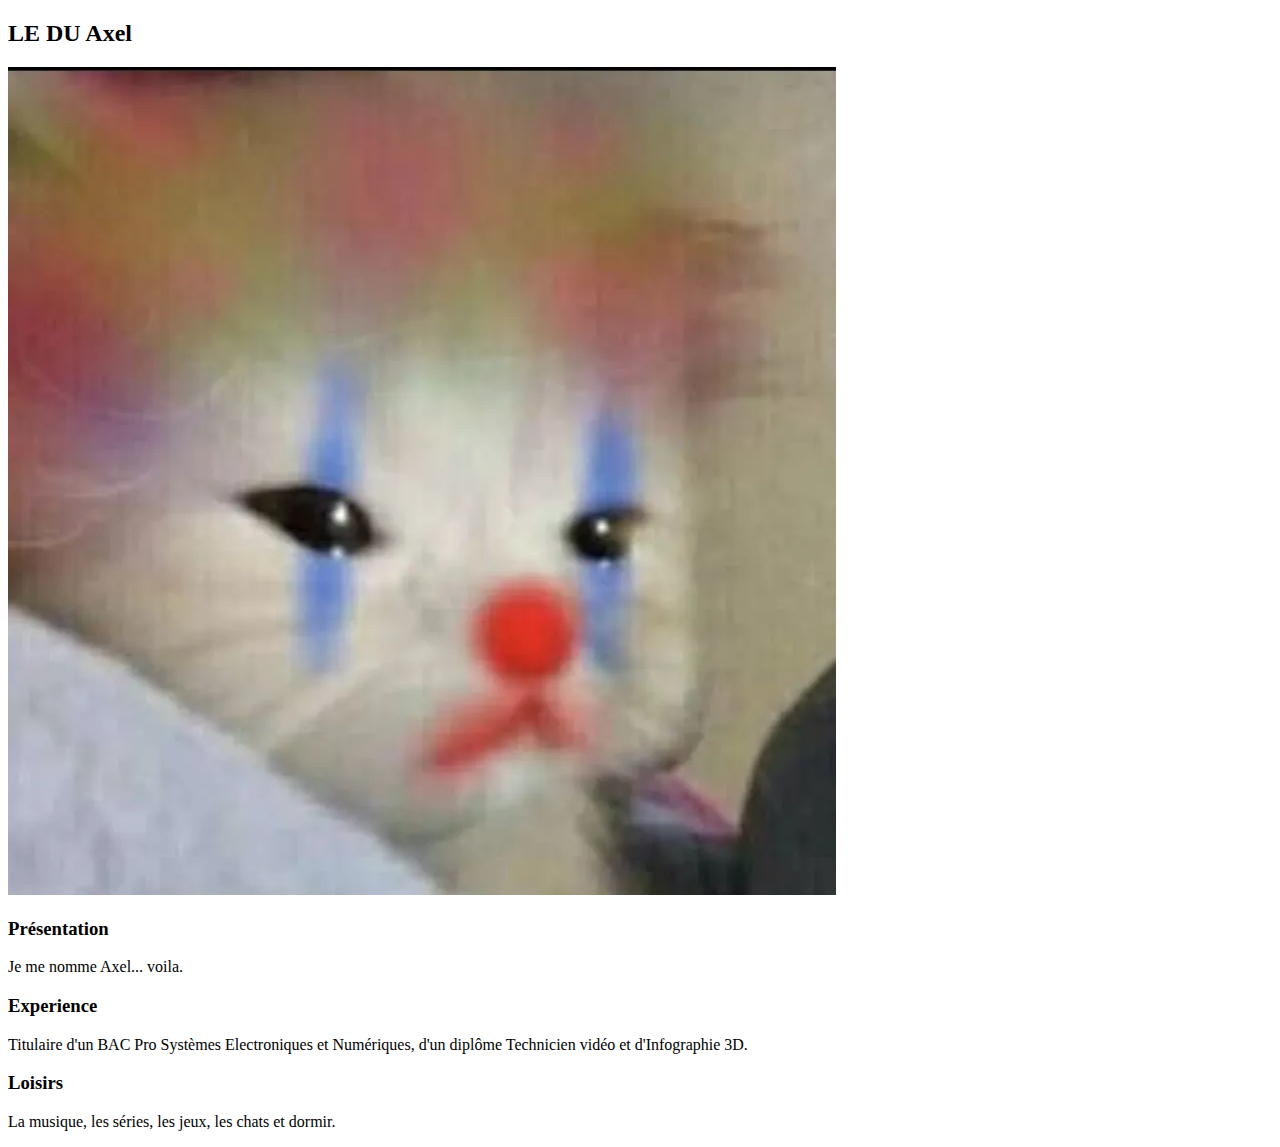
<file: axell.html>
<!DOCTYPE html>
<html lang="en">
<head>
    <meta charset="UTF-8">
    <meta name="viewport" content="width=device-width, initial-scale=1.0">
    <title>Document</title>
</head>
<body>
    <div id="axell" class="stagiaire">
        <h2> LE DU Axel </h2>
        <img src="image/axell.jpg">
        </div> 
            <h3> Présentation </h3>
                <p> Je me nomme Axel... voila.</p>
            <h3> Experience </h3>
                <p> Titulaire d'un BAC Pro Systèmes Electroniques et Numériques, d'un diplôme Technicien vidéo et d'Infographie 3D.</p>
            <h3> Loisirs </h3>
                <p> La musique, les séries, les jeux, les chats et dormir.</p>

        </div>
    </div>
</body>
</html>
</file>
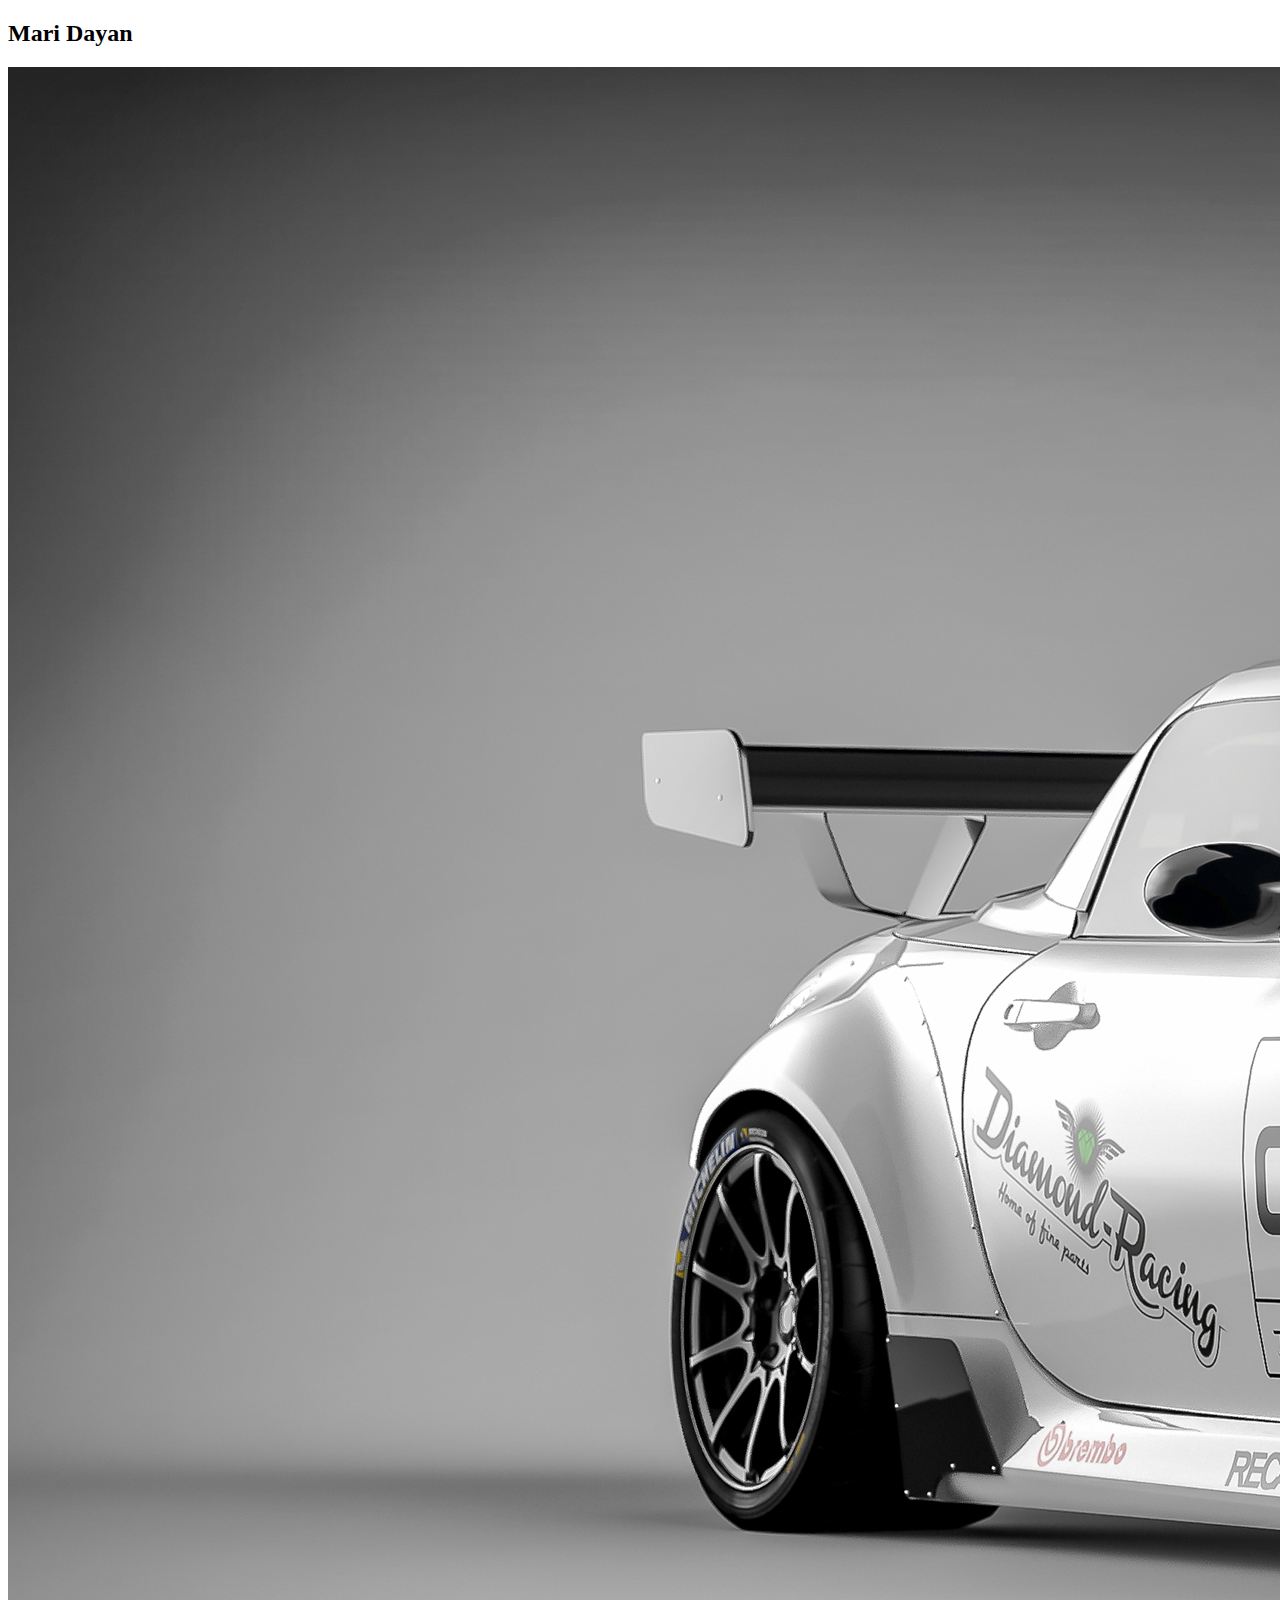
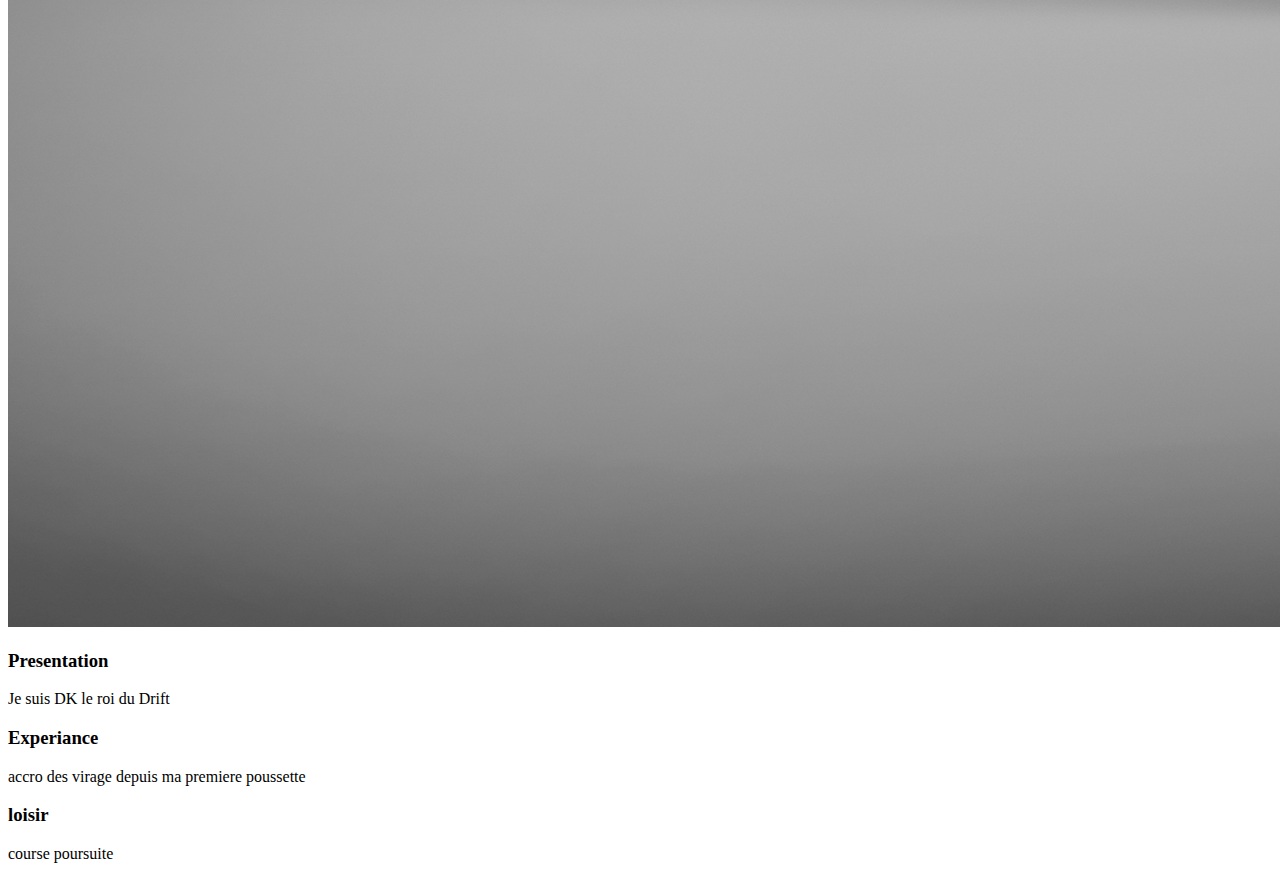
<file: dayan.html>
<!DOCTYPE html>
<html lang="en">
<head>
    <meta charset="UTF-8">
    <meta name="viewport" content="width=device-width, initial-scale=1.0">
    <title>Document</title>
</head>
<body>
    <div id="DayanM" class="stagiaire">
        <h2>Mari Dayan</h2>
        <img src="./image/dayan.jpg.jpg">
        <div>
            <h3>Presentation</h3>
            <p>Je suis DK le roi du Drift</p>
            <h3>Experiance</h3>
            <p>accro des virage depuis ma premiere poussette</p>
            <h3>loisir</h3>
            <p>course poursuite</p>
        </div>
    </div>
</body>
</html>
</file>
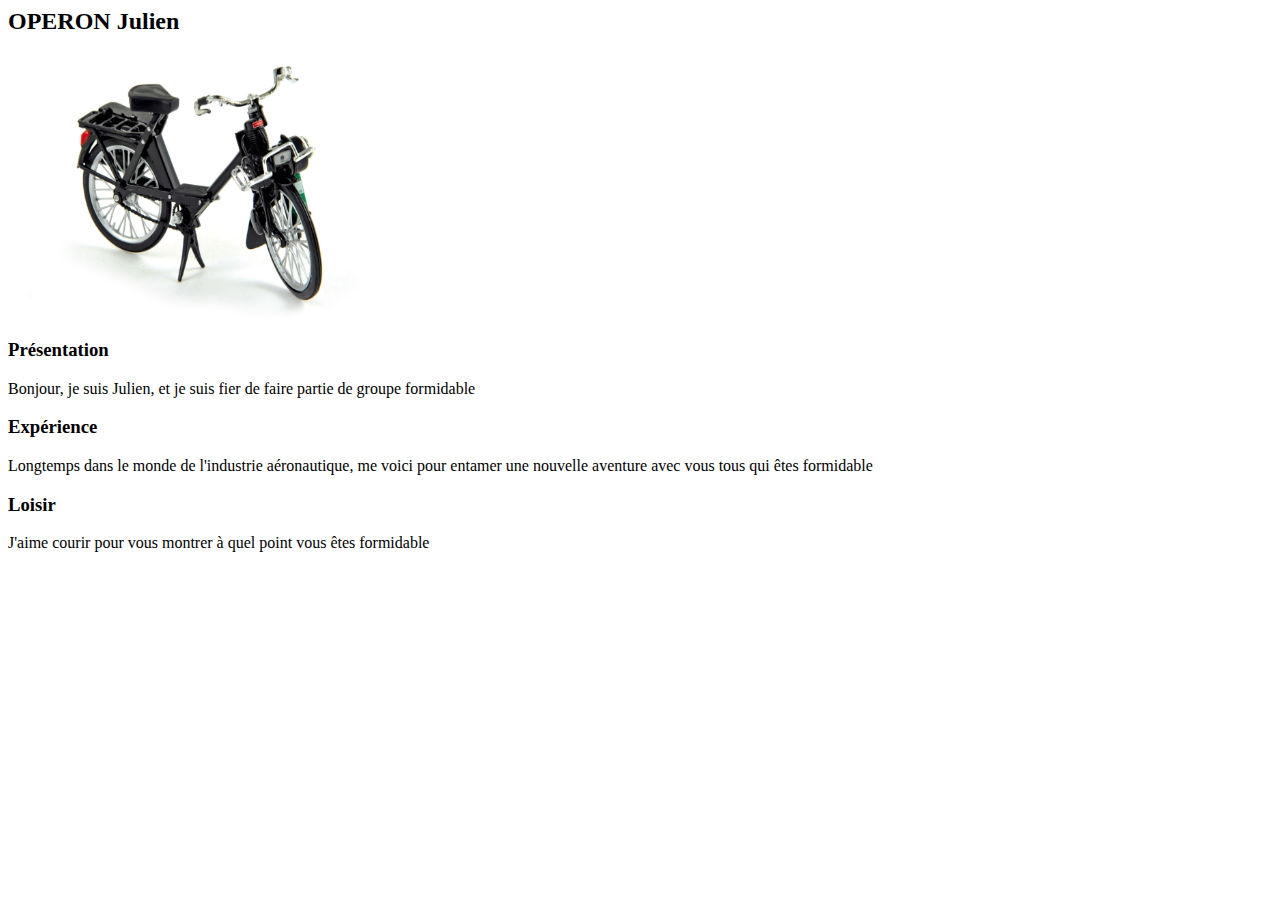
<file: julieno.html>
<html>
<div id=Julien class="stagiaire"></div>
<h2>OPERON Julien</h2>
<img src="./image/julieno.jpg" alt="solex" title="une bien belle bécane" width="30%" height="30%" >
<div>
    <h3>Présentation</h3>
    <p>Bonjour, je suis Julien, et je suis fier de faire partie de groupe formidable</p>
    <h3>Expérience</h3>
    <p>Longtemps dans le monde de l'industrie aéronautique, me voici pour entamer une nouvelle aventure avec vous tous qui êtes formidable</p>
    <h3>Loisir</h3>
    <p>J'aime courir pour vous montrer à quel point vous êtes formidable</p>
</div>
</html>
</file>
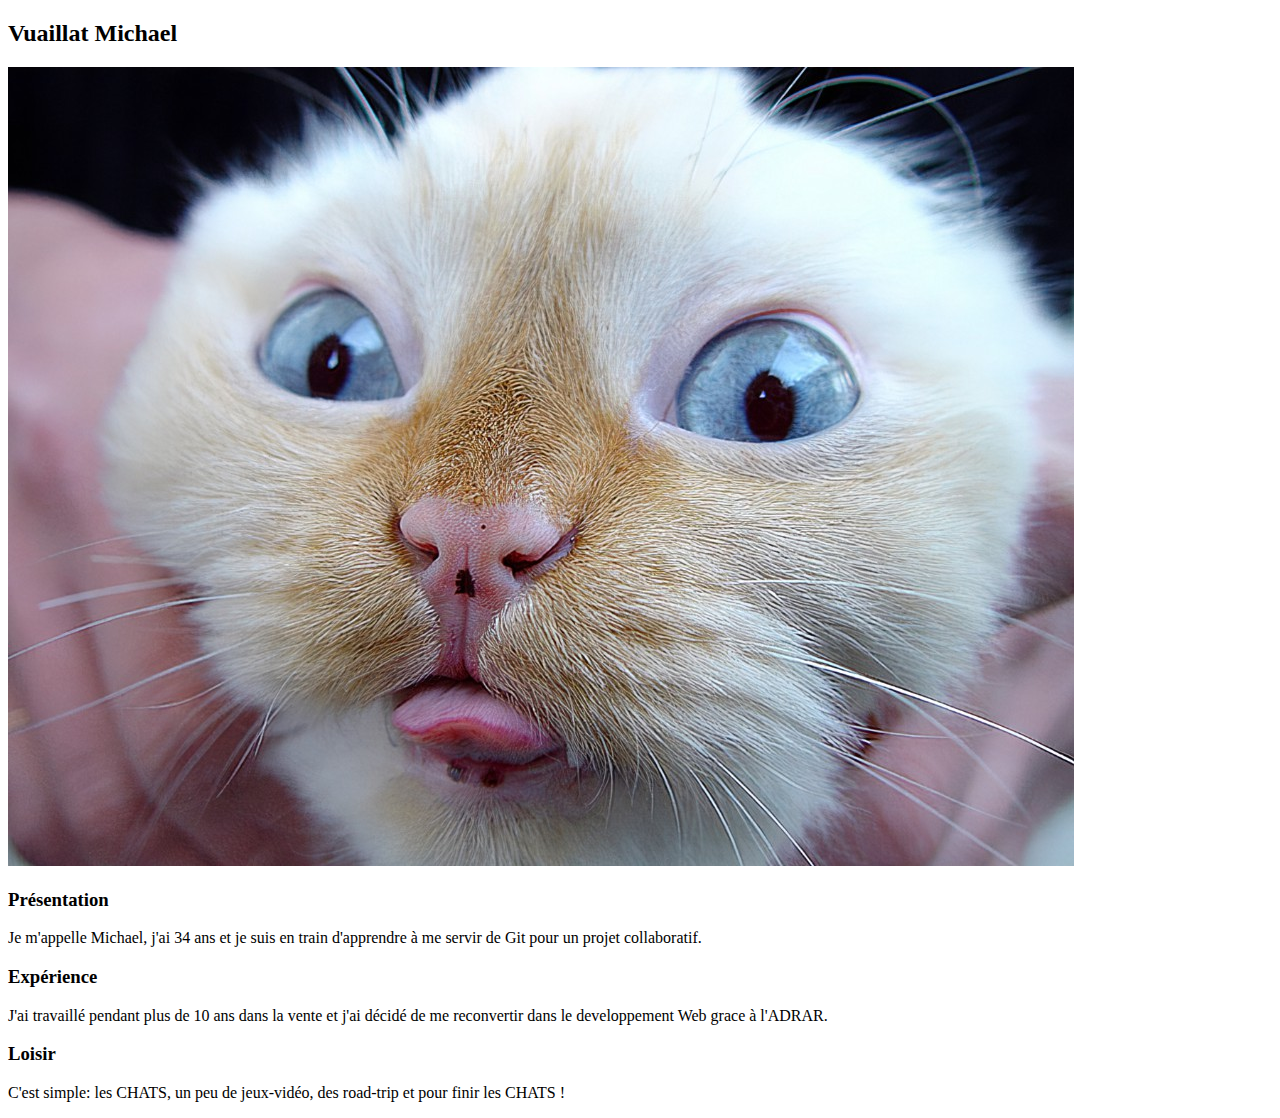
<file: michaelv.html>
<!DOCTYPE html>
<html lang="en">
<head>
    <meta charset="UTF-8">
    <meta name="viewport" content="width=device-width, initial-scale=1.0">
    <title>MichaelV</title>
</head>
<body>
    <div id="michaelv" class="stagiaire">
        <h2>Vuaillat Michael</h2>
        <img src="./image/michaelv.jpg" alt="CHAT">
        <div>
            <h3>Présentation</h3>
            <p>Je m'appelle Michael, j'ai 34 ans et je suis en train d'apprendre à me servir de Git pour un projet collaboratif.</p>
            <h3>Expérience</h3>
            <p>J'ai travaillé pendant plus de 10 ans dans la vente et j'ai décidé de me reconvertir dans le developpement Web grace à l'ADRAR.</p>
            <h3>Loisir</h3>
            <p>C'est simple: les CHATS, un peu de jeux-vidéo, des road-trip et pour finir les CHATS !</p>
        </div>
    </div>
</body>
</html>
</file>
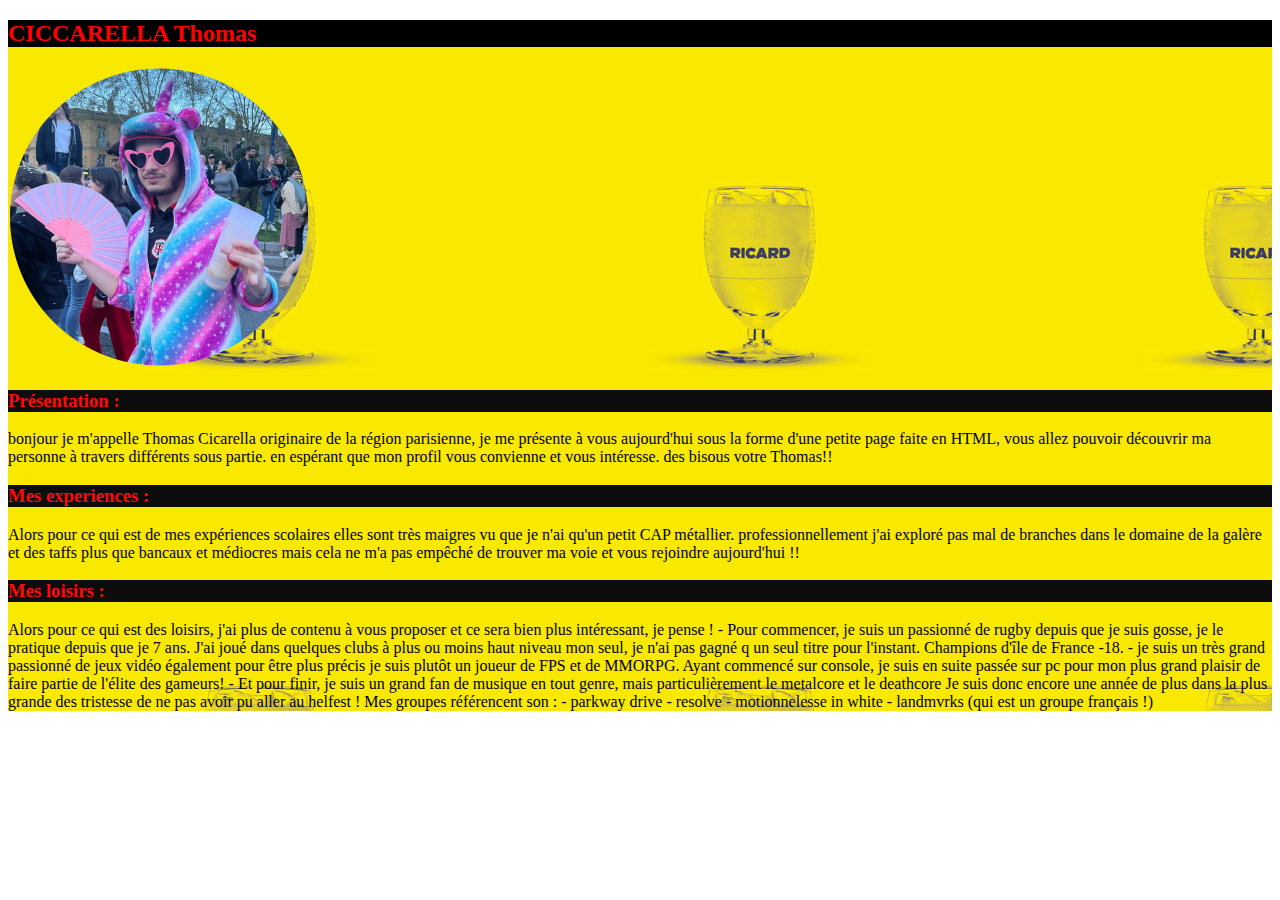
<file: thomas.html>
<!DOCTYPE html>
<html lang="fr">
<head>
    <meta charset="UTF-8">
    <meta name="viewport" content="width=device-width, initial-scale=1.0">
    <title>Thomas CICCARELLA</title>
    
</head>
<body>

    
        <div id = thomas class ="stagiaire">
            <div class="imagedefond">
                    
              <h2>CICCARELLA Thomas</h2>
                
              <img src="image/thomasc.png" ; width="300">
             
              
              <link rel="stylesheet" href="styles.css" />

             
               <h3>Présentation :</h3>  
               <p>bonjour je m'appelle Thomas Cicarella originaire de la région parisienne, je me présente à vous aujourd'hui sous la forme
                d'une petite page faite en HTML, vous allez pouvoir découvrir ma personne à travers différents sous partie.
                en espérant que mon profil vous convienne et vous intéresse. des bisous votre Thomas!!
               </p>  

               <h3>Mes experiences :</h3>

               <p> Alors pour ce qui est de mes expériences scolaires elles sont très maigres vu que je n'ai qu'un petit CAP métallier.
                professionnellement j'ai exploré pas mal de branches dans le domaine de la galère et des taffs plus que bancaux et médiocres 
                mais cela ne m'a pas empêché de trouver ma voie et vous rejoindre aujourd'hui !!
               </p>
               

               <h3> Mes loisirs :</h3>

               <p> Alors pour ce qui est des loisirs, j'ai plus de contenu à vous proposer et ce sera bien plus intéressant, je pense !
                - Pour commencer, je suis un passionné de rugby depuis que je suis gosse, je le pratique depuis que je 7 ans. 
                J'ai joué dans quelques clubs à plus ou moins haut niveau mon seul, je n'ai pas gagné q un seul titre pour l'instant. 
                Champions d'île de France -18.
                
                - je suis un très grand passionné de jeux vidéo également pour être plus précis je suis plutôt un joueur de FPS et de MMORPG.
                Ayant commencé sur console, je suis en suite passée sur pc pour mon plus grand plaisir de faire partie de l'élite des gameurs!
                
                - Et pour finir, je suis un grand fan de musique en tout genre, mais particulièrement le metalcore et le deathcore
                Je suis donc encore une année de plus dans la plus grande des tristesse de ne pas avoir pu aller au helfest !
                Mes groupes référencent son :
                - parkway drive
                - resolve
                - motionnelesse in white
                - landmvrks (qui est un groupe français !) 
               </p>


        


</body>
</html>
</file>
<file: styles.css>
h2 {
    font-family : cursive;
    color: red;
    background-color: black;
}

h3 {
    font-family : cursive;
    color: rgb(252, 9, 9);
    background: rgb(12, 12, 12);
}
p {
    font-family: cursive;
}
.imagedefond{ 
  
    background-image: url("image/riri.jpg");
    }
</file>
